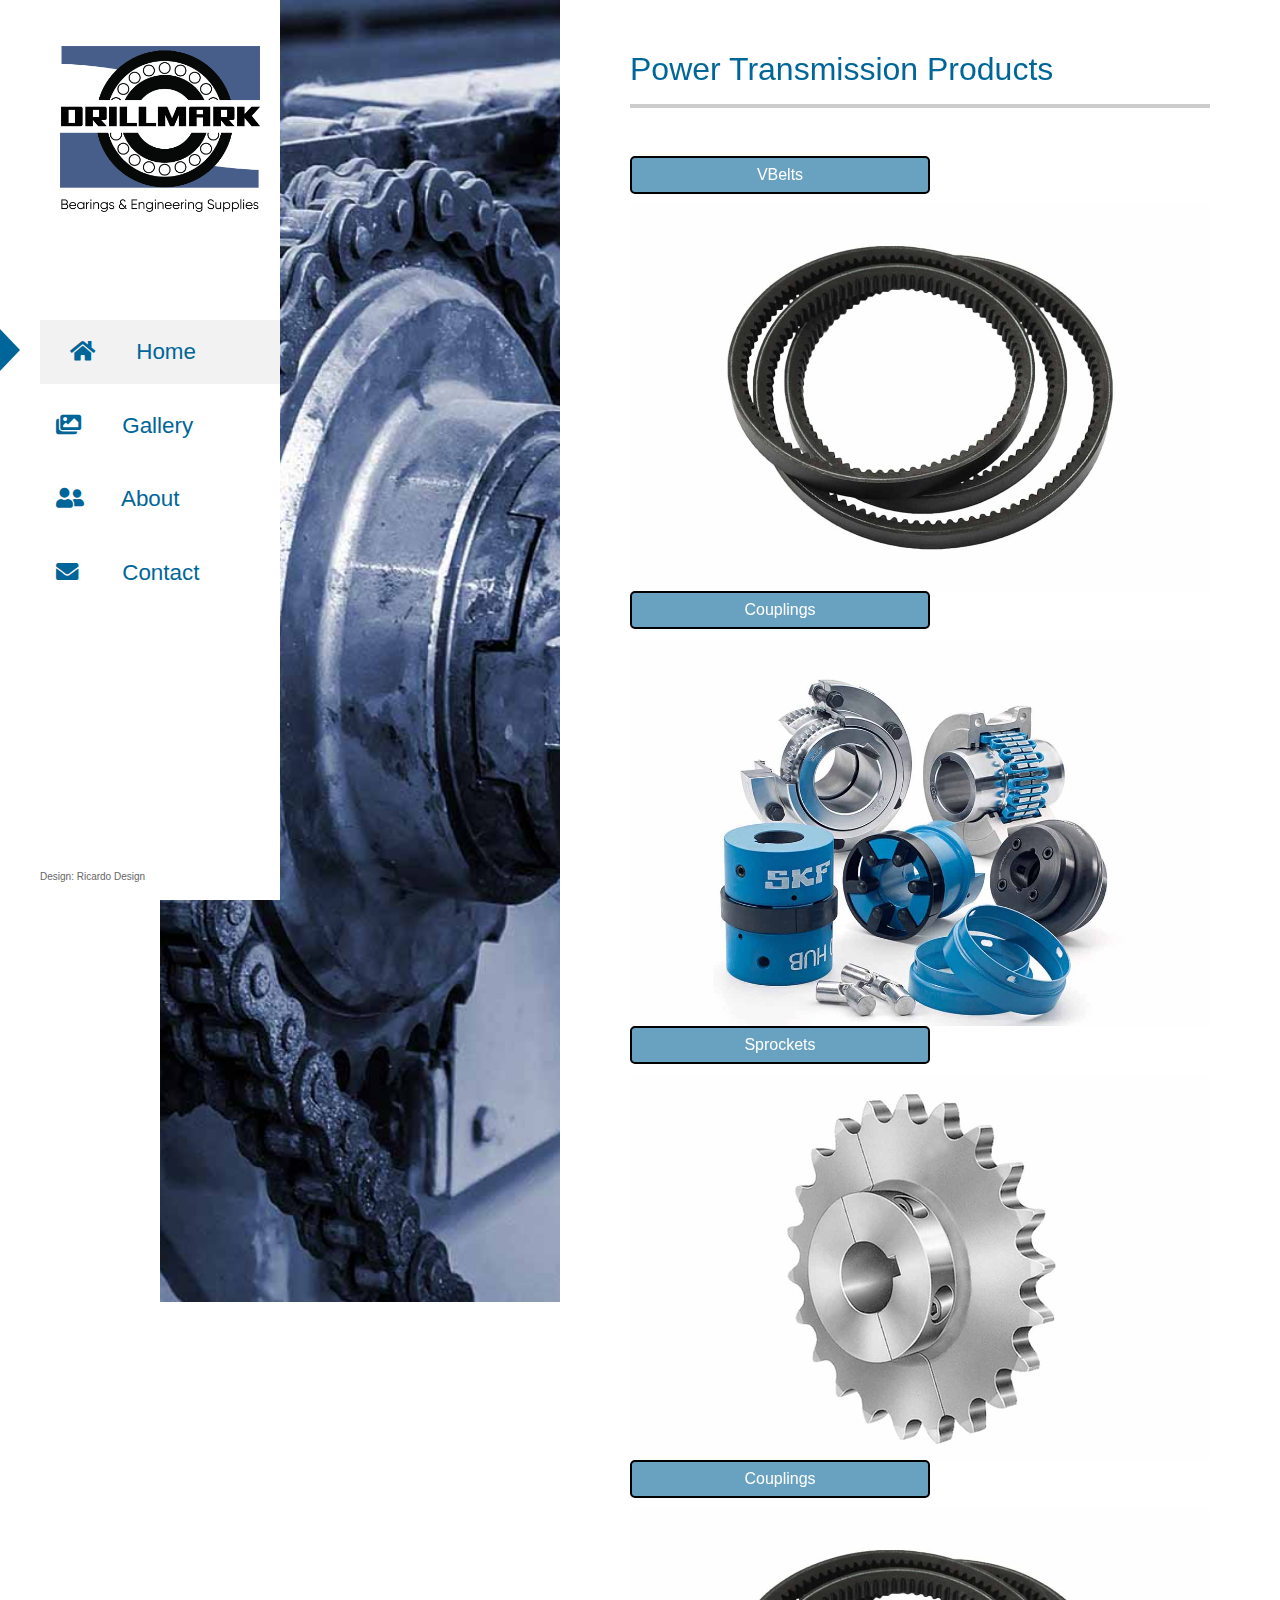
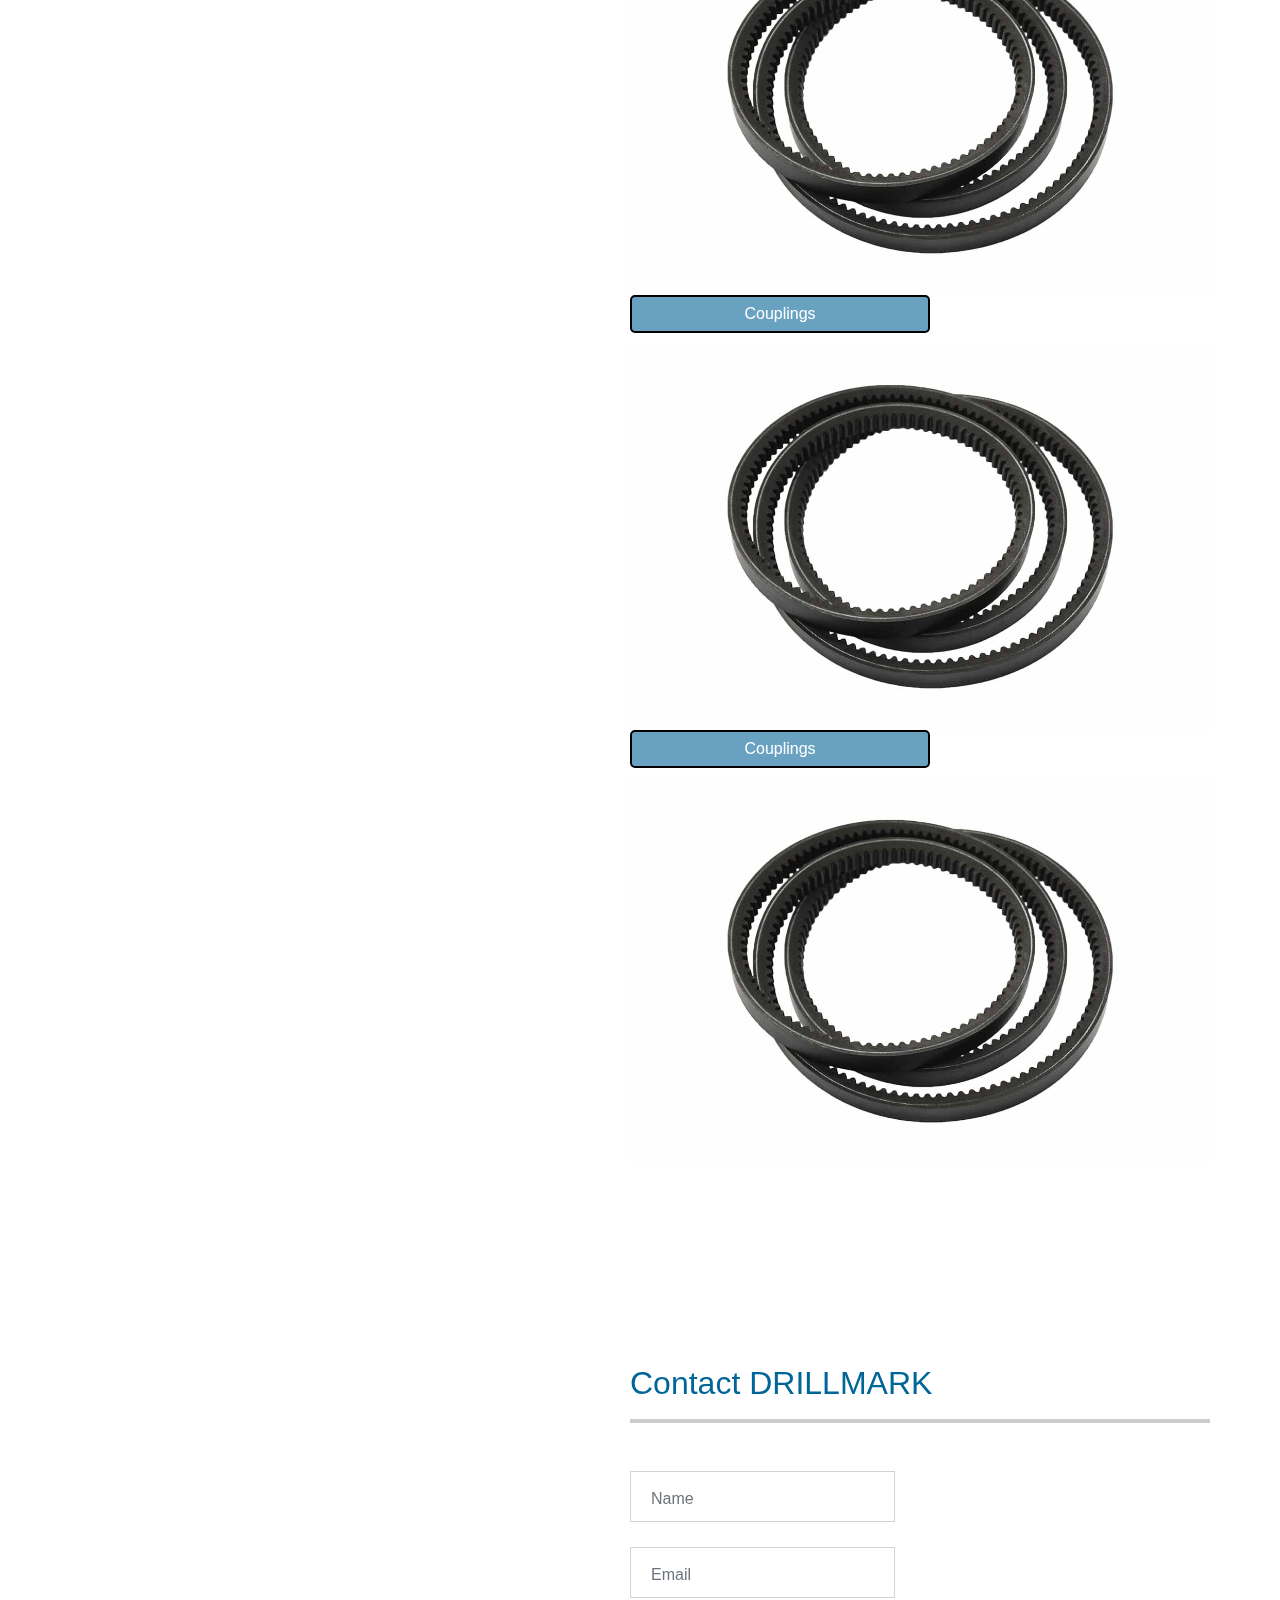
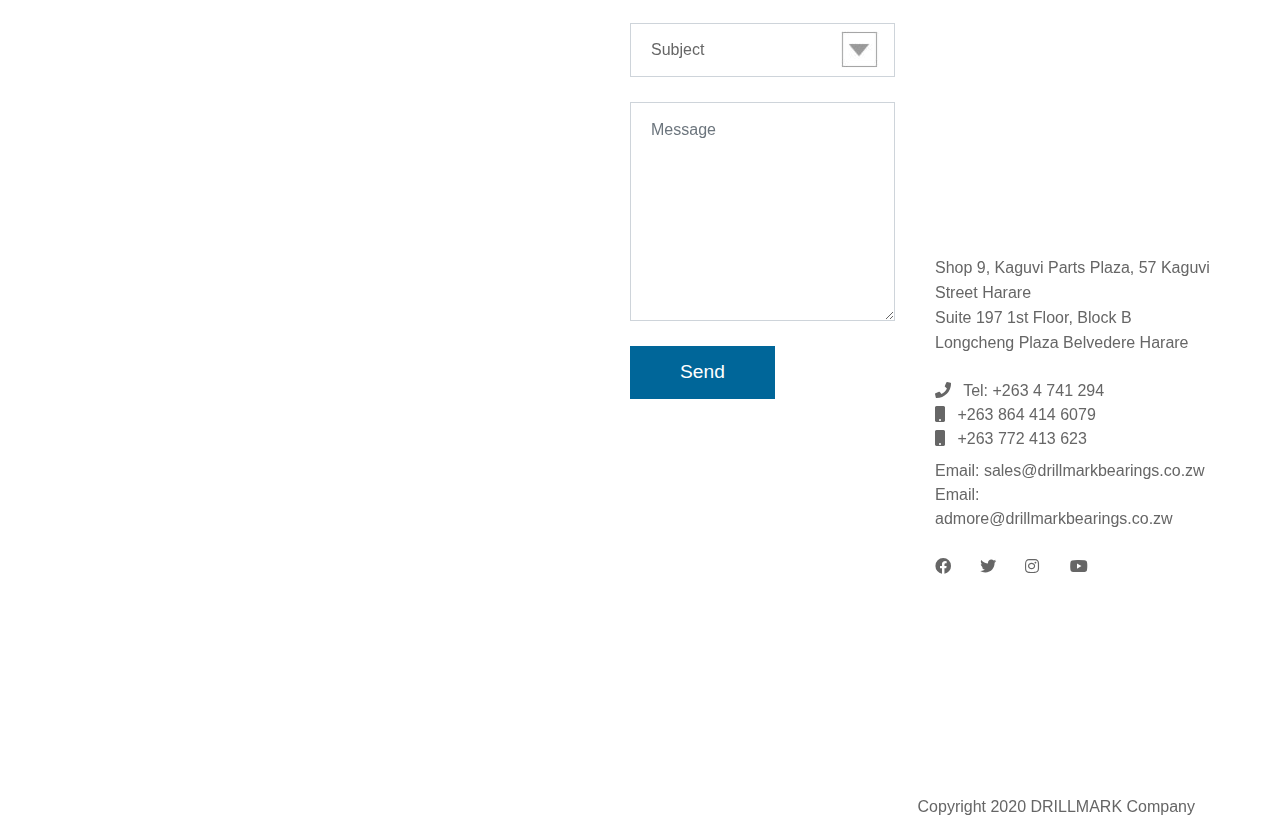
<file: power.html>
<!DOCTYPE html>
<html lang="en">
<head>
    <meta charset="UTF-8">
    <meta name="viewport" content="width=device-width, initial-scale=1.0">
    <title>DRILLMARK
</title>
    <link href="https://fonts.googleapis.com/css2?family=Kumbh+Sans&display=swap" rel="stylesheet"> <!-- https://fonts.google.com/specimen/Kumbh+Sans -->
    <link rel="stylesheet" href="fontawesome/css/all.min.css">  <!-- https://fontawesome.com/-->  
    <link rel="stylesheet" href="css/magnific-popup.css">       <!-- https://dimsemenov.com/plugins/magnific-popup/ -->
    <link rel="stylesheet" href="css/bootstrap.min.css">        <!-- https://getbootstrap.com/ -->
    <link rel="stylesheet" href="slick/slick.min.css">          <!-- https://kenwheeler.github.io/slick/ -->
    <link rel="stylesheet" href="slick/slick-theme.css">
    <link rel="stylesheet" href="css/templatemo-upright.css">
    <link rel="stylesheet" href="css/main.css">
<!--
    


-->
</head>
<body>    
    <div class="container-fluid">
        <div class="row">
            <!-- Leftside bar -->
            <div id="tm-sidebar" class="tm-sidebar"> 
                <nav class="tm-nav">
                    <button class="navbar-toggler" type="button" aria-label="Toggle navigation">
                        <i class="fas fa-bars"></i>
                    </button>
                    <div>
                        <div class="tm-brand-box">
                            <img class="logo" src="img/LOGO-01.png">
                        </div>                
                        <ul id="tm-main-nav">
                            <li class="nav-item">                                
                                <a href="#home" class="nav-link current">
                                    <div class="triangle-right"></div>
                                    <i class="fas fa-home nav-icon"></i>
                                    Home
                                </a>
                            </li>
                            <li class="nav-item">
                                <a href="#gallery" class="nav-link">
                                    <div class="triangle-right"></div>
                                    <i class="fas fa-images nav-icon"></i>
                                    Gallery
                                </a>
                            </li>
                            <li class="nav-item">
                                <a href="#about" class="nav-link">
                                    <div class="triangle-right"></div>
                                    <i class="fas fa-user-friends nav-icon"></i>
                                    About
                                </a>
                            </li>
                            <li class="nav-item">
                                <a href="#contact" class="nav-link">
                                    <div class="triangle-right"></div>
                                    <i class="fas fa-envelope nav-icon"></i>
                                    Contact
                                </a>
                            </li>
                       
                        </ul>
                    </div>
                    <footer class="mb-3 tm-mt-100 design">
                        Design: <a href="https://www.behance.net/rchitagu5164" target="_blank" rel="sponsored">Ricardo Design</a>
                    </footer>
                </nav>
            </div>
            
     
 <!-- Gallery section -->
 <div class="tm-section-wrap">
    <div class="tm-parallax" data-parallax="scroll" data-image-src="img/img-01.jpg"></div>  
    <section id="gallery" class="tm-section">
        <h2 class="tm-text-primary">Power Transmission Products</h2>
        <hr class="mb-5">
     <div>
        <div class="product" id="vbelt">
         <div class="power vbelt">VBelts</div>
         <img class="detail detail-img" src="img/gallery/vbelt.jpg" alt="vbelt Harare">
         <p class="detail detail-text">A well-designed transmission belt drive will transmit power for many years with minimal maintenance. 
            As such, investing in high quality belts reduces the total cost of ownership of your machinery in the long-run.
            We offer a complete assortment of both standard and high performance transmission belts which can be installed in many different applications. 
            The SKF Xtra Power Transmission belts, for example, are suitable for all kinds of industrial applications and some agricultural machines. 
            These belts have been designed to increase the service life of your application and deliver up to 40% more power than standard wrapped belts.</p>
     </div>
   

     <div class="product" id="couplings">
        <div class="power coupling">Couplings</div>
          
              <img class="detail detail-img" src="img/gallery/coupling.jpg" alt="couplings Harare">
          
    
        <p class="detail detail-text">We offer a wide range of standard and customized gear coupling products. 
            Our Gear Couplings cover a wide range of coupling types, sizes and capacity ratings for many applications and factory environments.            
            Some Grid Couplings are an excellent choice for high output (kW) and high torque gear applications where vibration, shock loads and misalignment occur.            
            We have heavy duty Gear Couplings  with incredible design flexibility that are an economical choice for many applications. Very high torque ratings, 
            along with large bore capacities, give our heavy duty couplings a great advantage over other types of couplings.            
            For demanding heavy duty applications, we stock large size couplings. These gear couplings, can accommodate high torque values, 
            while minimizing power loss, and the effects of misalignment.
            
          </p>

       </div>
          
     <div class="product" id="sprockets">
        <div class="power coupling">Sprockets</div>
        <img class="detail detail-img" src="img/gallery/sprockets.jpg" alt="">
        <P class="detail detail-text">

           

Chain sprockets connect the shafts to the chains. They must, 
therefore, not only ensure a reliable connection between the 
shaft and nub in shafts of different geometry, but their tooth 
profile must also fit the chain used as well as possible. This is the only way 
to ensure reliable, low-friction, and low-noise operation. This allows chains of 
different designs (e.g. roller, sleeve, or toothed chains) and pitch (e.g. 6.35 mm, 8 mm, 9.525 mm) to be used, 
as well as simplex and duplex chains. When wheel material and manufacturing processes are selected, the load to which the chain sprocket 
will be subjected, the geometry to be implemented, and operating efficiency are all taken into account. A basic distinction is made between the following types:  </p>

<ul>
    <li>Fine blanked sprockets</li>
    <li>Sprockets made from sintered metal</li>
    <li>Machined sprockets</li>
    <li>Forged/extruded sprockets</li>
    </ul>



            
        

       </div>
          
     <div class="product" id="couplings">
        <div class="power coupling">Couplings</div>
        <img class="detail detail-img" src="img/gallery/vbelt.jpg" alt="">
        <p class="detail detail-text">A well-designed transmission belt drive will transmit power for many years with minimal maintenance. 
           As such, investing in high quality belts reduces the total cost of ownership of your machinery in the long-run.
          </p>

       </div>
          
     <div class="product" id="couplings">
        <div class="power coupling">Couplings</div>
        <img class="detail detail-img" src="img/gallery/vbelt.jpg" alt="">
        <p class="detail detail-text">A well-designed transmission belt drive will transmit power for many years with minimal maintenance. 
           As such, investing in high quality belts reduces the total cost of ownership of your machinery in the long-run.
          </p>

       </div>
          
     <div class="product" id="couplings">
        <div class="power coupling">Couplings</div>
        <img class="detail detail-img" src="img/gallery/vbelt.jpg" alt="">
        <p class="detail detail-text">A well-designed transmission belt drive will transmit power for many years with minimal maintenance. 
           As such, investing in high quality belts reduces the total cost of ownership of your machinery in the long-run.
          </p>

       </div>
          

        
        </div>
    </section>
</div>
                                                  
                            </div>
                           
                                                           
                            </div>
                        </div>
                    </section>
                </div>
               

                <!-- Contact section -->
                <div class="tm-section-wrap">
                    <div class="tm-parallax" data-parallax="scroll" data-image-src="img/img-04.jpg"></div>
                    <div id="contact" class="tm-section">
                        <h2 class="tm-text-primary">Contact DRILLMARK
</h2>
                        <hr class="mb-5">
                        <div class="row">
                            <div class="col-xl-6 tm-contact-col-l mb-4">
                                <form id="contact-form" action="" method="POST" class="tm-contact-form">
                                    <div class="form-group">
                                        <input type="text" name="name" class="form-control rounded-0" placeholder="Name" required />
                                    </div>
                                    <div class="form-group">
                                        <input type="email" name="email" class="form-control rounded-0" placeholder="Email" required />
                                    </div>
                                    <div class="form-group">
                                        <select class="form-control" id="contact-select" name="inquiry">
                                            <option value="-">Subject</option>
                                            <option value="sales">Sales &amp; Marketing</option>
                                            <option value="creative">Creative Design</option>
                                            <option value="uiux">UI / UX</option>
                                        </select>
                                    </div>
                                    <div class="form-group">
                                        <textarea rows="8" name="message" class="form-control rounded-0" placeholder="Message" required=></textarea>
                                    </div>
            
                                    <div class="form-group tm-text-right">
                                        <button type="submit" class="btn btn-primary">Send</button>
                                    </div>
                                </form>
                            </div>
                            <div class="col-xl-6 tm-contact-col-r">
                                <!-- Map -->
                                <div class="mapouter mb-4">
                                    <div class="gmap_canvas">
                                        <iframe width="100%" height="520" id="gmap_canvas"
                                            src="https://www.google.com/maps/embed?pb=!1m23!1m12!1m3!1d60772.29310208554!2d30.9682403322917!3d-17.826052370328558!2m3!1f0!2f0!3f0!3m2!1i1024!2i768!4f13.1!4m8!3e6!4m0!4m5!1s0x1931a5c920c6e1f3%3A0x87acf3aca622dc36!2sLongcheng%20Plaza%2C%20Mutley%20Road%2C%20Harare!3m2!1d-17.826137199999998!2d31.0032596!5e0!3m2!1sen!2szw!4v1649505415387!5m2!1sen!2szw"
                                            frameborder="0" scrolling="no" marginheight="0" marginwidth="0"></iframe>
                                    </div>
                                </div>
            
                                <!-- Address -->
                                <address class="mb-4">
                                    Shop 9, Kaguvi Parts Plaza,
                                    57 Kaguvi Street Harare<br>
                                    Suite 197 1st Floor, Block B
Longcheng Plaza Belvedere Harare<br>
                                
                                </address>
            
                                <!-- Links -->
                                <ul class="tm-contact-links mb-4">
                                    <li class="mb-2">
                                        <a href="tel: +263772413623">
                                            <i class="fas fa-phone mr-2 tm-contact-link-icon"></i>
                                            Tel: +263 4 741 294<br>
                                            <i class="fas fa-mobile mr-2 tm-contact-link-icon"></i>
                                            +263 864 414 6079<br>
                                            <i class="fas fa-mobile mr-2 tm-contact-link-icon"></i>
                                            +263 772 413 623
                                            
                                        </a>
                                    </li>
                                    <li>
                                        <a href="mailto:info@company.com">
                                        
                                            Email: sales@drillmarkbearings.co.zw<br>
                                            Email: admore@drillmarkbearings.co.zw
                                        </a>
                                    </li>
                                </ul>
                                <ul class="tm-contact-social">
                                    <li><a href="#" class="tm-social-link"><i class="fab fa-facebook"></i></a></li>
                                    <li><a href="#" class="tm-social-link"><i class="fab fa-twitter"></i></a></li>
                                    <li><a href="#" class="tm-social-link"><i class="fab fa-instagram"></i></a></li>
                                    <li><a href="#" class="tm-social-link"><i class="fab fa-youtube"></i></a></li>
                                </ul>
                            </div>
                        </div>
                    </div>
                </div>

                <!-- Copyright -->                
                <div class="tm-section-wrap tm-copyright row">
                    <div class="col-12">
                        <div class="text-right">
                            Copyright 2020 DRILLMARK
 Company
                        </div> 
                    </div>
                </div>                 
            </div> <!-- .tm-main -->                      
        </div> <!-- .row -->
    </div> <!-- .container-fluid -->
    <script src="js/jquery-3.4.1.min.js"></script>          <!-- https://jquery.com/ -->
    <script src="js/jquery.singlePageNav.min.js"></script>  <!-- https://github.com/ChrisWojcik/single-page-nav -->
    <script src="js/parallax/parallax.min.js"></script>     <!-- https://pixelcog.github.io/parallax.js/ -->
    <script src="js/imagesloaded.pkgd.min.js"></script>     <!-- https://imagesloaded.desandro.com/ -->
    <script src="js/isotope.pkgd.min.js"></script>          <!-- https://isotope.metafizzy.co/ -->
    <script src="js/jquery.magnific-popup.min.js"></script> <!-- https://dimsemenov.com/plugins/magnific-popup/ -->
    <script src="slick/slick.min.js"></script>              <!-- https://kenwheeler.github.io/slick/ -->
    <script src="js/templatemo-script.js"></script>
    <script src="js/script.js"></script>
</body>
</html>
</file>
<file: css/templatemo-upright.css>
html {
	scroll-behavior: smooth;
}
html,
body {
	overflow-x: hidden;
}
body {
	font-family: 'montserrat', sans-serif;
}
div,
a,
p {
	color: #666666;
}
p,
address {
	line-height: 25px;
}
a {
	transition: all 0.3s ease;
}
a:hover {
	color: #006699;
	text-decoration: none;
}

.container-fluid {
	margin-left: 0;
}

.btn-primary {
	padding: 12px 50px;
	border-radius: 0;
	background: #006699;
	font-size: 1.2rem;
	border: 0;
}

.btn-primary:hover {
	background: #068ccf;
}
.tm-text-primary {
	color: #006699;
}
.tm-text-secondary {
	color: #009999;
}
hr {
	border-top: 4px solid #ccc;
}

.tm-hr-short {
	border-top: 1px solid #006699;
	width: 238px;
	margin-left: auto;
	margin-right: auto;
}

/* Layout */

.tm-main {
	width: 100%;
}

.tm-row-home {
	padding-left: 15px;
	padding-right: 15px;
}

.tm-mt-100 {
	margin-top: 100px;
}

.tm-sidebar {
	background-color: #fff;
	position: fixed;
	top: 0;
	bottom: 0;
	left: 0;
	z-index: 1000;
	padding-left: 40px;
	padding-top: 40px;
	width: 280px;
}

.tm-section-wrap {
	width: calc(100% - 750px);
	margin-left: 750px;
	margin-right: 0;
	position: relative;
}

.tm-section {
	padding: 50px 70px 50px 0;
}

#gallery,
#about,
#contact {
	padding-bottom: 150px;
}

.tm-parallax {
	width: 400px;
	min-height: 100%;
	height: auto;
	background: transparent;
	position: absolute;
	width: 400px;
	left: -470px;
	top: 0;
}

/* Hide scrollbar */
.tm-sidebar {
	overflow-y: scroll;
	scrollbar-width: none; /* Firefox */
	-ms-overflow-style: none; /* IE 10+ */
}
.tm-sidebar::-webkit-scrollbar {
	/* WebKit */
	width: 0;
	height: 0;
}

.tm-sidebar-sticky {
	display: flex;
	flex-direction: column;
	align-items: center;
	justify-content: center;
}

.tm-nav {
	display: flex;
	flex-direction: column;
	justify-content: space-between;
	height: 100%;
}

.navbar-toggler {
	display: none;
}

.tm-brand-box {
	width: 240px;
	height: 180px;
	background: #fff;
	color: white;
	display: flex;
	align-items: center;
	justify-content: center;
	margin-bottom: 100px;
}

.logo {
	width: 200px;
}

#tm-main-nav {
	padding: 0;
	margin: 0;
}

.nav-item {
	list-style: none;
	margin-top: 10px;
	margin-bottom: 10px;
}

.nav-link {
	position: relative;
	color: #006699;
	font-size: 1.4rem;
	padding-top: 15px;
	padding-bottom: 15px;
}

.triangle-right {
	position: absolute;
	top: 9px;
	left: -40px;
	width: 0;
	height: 0;
	border-top: 21px solid transparent;
	border-left: 20px solid #006699;
	border-bottom: 21px solid transparent;
	opacity: 0;
	transition: all 0.3s ease;
}

.nav-item:hover .nav-link,
.nav-link.current {
	background-color: #f2f2f2;
	color: #006699;
	padding-left: 30px;
}

.nav-item:hover > .nav-link > .triangle-right,
.nav-link.current > .triangle-right {
	opacity: 1;
}

.nav-icon {
	width: 40px;
	margin-right: 20px;
}

/* Home section */
#home {
	min-height: 100vh;
}
.tm-col-home-l {
	width: calc(100% - 300px);
}

.tm-img-home-container {
	width: 250px;
	height: 500px;
	background: url(../img/img-home-01.jpg) no-repeat center;
	background-size: cover;
	margin-right: 0;
	margin-left: auto;
}

@media (max-width: 1600px) {
	.tm-col-home-l {
		width: calc(100% - 250px);
	}

	.tm-img-home-container {
		width: 200px;
		height: 400px;
	}
}

.tm-icon-container {
	border: 1px solid #ccc;
	width: 122px;
	height: 122px;
	display: flex;
	align-items: center;
	justify-content: center;
}

.tm-text-container {
	max-width: 97%;
}

.tm-post-icon {
	width: 100px;
	height: 100px;
	margin-right: 20px;
}

.tm-post-link:hover {
	color: #068ccf;
}

/* Gallery section */
.tm-gallery {
	position: relative;
	margin: 0 -10px;
	list-style: none;
	text-align: center;
	overflow: hidden;
}

.tm-gallery-links {
	padding-left: 0;
	display: flex;
	flex-wrap: wrap;
	margin-left: -15px;
	margin-bottom: 0;
}

.tm-gallery-links li {
	list-style: none;
	margin-bottom: 30px;
	margin-right: 55px;
}

.tm-gallery-link {
	padding: 15px;
	color: #006699;
}

.tm-gallery-link.active {
	color: #666666;
}
.tm-gallery-link-icon {
	width: 25px;
}

.tm-paging {
	margin-top: 35px;
	overflow: auto;
	display: flex;
	justify-content: flex-end;
}

.tm-paging-link {
	display: flex;
	float: left;
	width: 40px;
	height: 40px;
	align-items: center;
	justify-content: center;
	background: white;
	color: #999;
	margin-right: 15px;
	margin-bottom: 15px;
}

a.tm-paging-link.active,
a.tm-paging-link:hover {
	background: #006699;
	color: white;
}

@media (max-width: 1972px) {
	.tm-paging {
		max-width: 870px;
	}
}
@media (max-width: 1660px) {
	.tm-paging {
		max-width: 580px;
	}
}
@media (max-width: 1258px) {
	.tm-paging {
		max-width: 290px;
	}
}
@media (max-width: 991px) {
	.tm-paging {
		max-width: 580px;
	}
}
@media (max-width: 898px) {
	.tm-paging {
		max-width: 290px;
	}
}
@media (max-width: 700px) {
	.tm-paging {
		max-width: 580px;
	}
}

@media (max-width: 618px) {
	.tm-paging {
		max-width: 290px;
		flex-wrap: wrap;
	}

	.tm-paging-link {
		margin-right: 5px;
	}
}

.tm-gallery figure {
	position: relative;
	z-index: 50;
	float: left;
	overflow: hidden;
	margin: 1%;
	min-width: 270px;
	max-width: 270px;
	max-height: 180px;
	width: 48%;
	background: #3085a3;
	text-align: center;
	cursor: pointer;
}

.tm-gallery figure img {
	position: relative;
	display: block;
	min-height: 100%;
	max-width: 100%;
	opacity: 0.8;
}

.tm-gallery figure figcaption {
	padding: 1em;
	color: #fff;
	text-transform: uppercase;
	font-size: 1em;
	-webkit-backface-visibility: hidden;
	backface-visibility: hidden;
}

.tm-gallery figure figcaption::before,
.tm-gallery figure figcaption::after {
	pointer-events: none;
}

.tm-gallery figure figcaption,
.tm-gallery figure figcaption > a {
	position: absolute;
	top: 0;
	left: 0;
	width: 100%;
	height: 100%;
}

/* Anchor will cover the whole item by default */
/* For some effects it will show as a button */
.tm-gallery figure figcaption > a {
	z-index: 1000;
	text-indent: 200%;
	white-space: nowrap;
	font-size: 0;
	opacity: 0;
}

.tm-gallery figure h2 {
	word-spacing: -0.15em;
	font-weight: 300;
}

.tm-gallery figure h2 span {
	font-weight: 800;
}

.tm-gallery figure h2,
.tm-gallery figure p {
	margin: 0;
}

.tm-gallery figure p {
	letter-spacing: 1px;
	font-size: 68.5%;
}

/*---------------*/
/***** Honey *****/
/*---------------*/

figure.effect-honey {
	background: #4a3753;
}

figure.effect-honey img {
	opacity: 0.9;
	-webkit-transition: opacity 0.35s;
	transition: opacity 0.35s;
}

figure.effect-honey:hover img {
	opacity: 0.5;
}

figure.effect-honey figcaption::before {
	position: absolute;
	bottom: 0;
	left: 0;
	width: 100%;
	height: 10px;
	background: #006699;
	content: '';
	-webkit-transform: translate3d(0, 10px, 0);
	transform: translate3d(0, 10px, 0);
}

figure.effect-honey h2 {
	position: absolute;
	bottom: 0;
	left: 0;
	font-size: 1.6rem;
	padding: 1em;
	width: 100%;
	text-align: left;
	-webkit-transform: translate3d(0, -30px, 0);
	transform: translate3d(0, -30px, 0);
}

figure.effect-honey h2 i {
	font-style: normal;
	opacity: 0;
	-webkit-transition: opacity 0.35s, -webkit-transform 0.35s;
	transition: opacity 0.35s, transform 0.35s;
	-webkit-transform: translate3d(0, -30px, 0);
	transform: translate3d(0, -30px, 0);
}

figure.effect-honey ul li a {
	opacity: 0;
	-webkit-transition: opacity 0.35s, -webkit-transform 0.35s;
	transition: opacity 0.35s, transform 0.35s;
	-webkit-transform: translate3d(0, -30px, 0);
	transform: translate3d(0, -30px, 0);
}

figure.effect-honey figcaption::before,
figure.effect-honey h2 {
	-webkit-transition: -webkit-transform 0.35s;
	transition: transform 0.35s;
}

figure.effect-honey:hover figcaption::before,
figure.effect-honey:hover h2,
figure.effect-honey:hover h2 i,
figure.effect-honey:hover ul li a {
	opacity: 1;
	-webkit-transform: translate3d(0, 0, 0);
	transform: translate3d(0, 0, 0);
}

/* About */

.tm-row-about {
	padding-left: 15px;
	padding-right: 15px;
}

.tm-col-about-l {
	width: calc(100% - 500px);
}

.tm-col-about-r {
	width: 400px;
	margin-right: 0;
	margin-left: auto;
}

@media (max-width: 1660px) {
	.tm-col-about {
		width: 50%;
	}
	.tm-col-about-l {
		padding-right: 30px;
	}
}

@media (max-width: 1200px) {
	.tm-col-about {
		width: 100%;
	}
	.tm-col-about-l {
		padding-right: 0;
	}
}

.tm-social {
	padding-left: 0;
	margin-bottom: 0;
	display: flex;
	flex-wrap: wrap;
}

.tm-social li {
	list-style: none;
}

.tm-social li a {
	font-size: 1.4rem;
	padding: 10px;
	color: white;
}

.fab {
	transition: all 0.3s ease;
}
.tm-social-link:hover .fa-instagram {
	color: #8134af;
}
.tm-social-link:hover .fa-facebook {
	color: #3b5998;
}
.tm-social-link:hover .fa-twitter {
	color: #00acee;
}
.tm-social-link:hover .fa-youtube {
	color: #c4302b;
}

.slick-dots {
	position: static;
	margin-top: 50px;
}

.slick-dots li {
	width: 24px;
	margin-bottom: 10px;
}

.slick-dots li button {
	width: 24px;
}

.slick-dots li button:before {
	font-family: 'Font Awesome 5 Free';
	font-size: 24px;
	font-weight: 900;
	content: '\f04d';
	color: #eee;
	opacity: 1;
	width: 24px;
	height: 24px;
	transition: all 0.3s ease;
}

.slick-dots li button:hover:before,
.slick-dots li button:focus:before,
.slick-dots li.slick-active button:before {
	color: #006699;
}

.tm-carousel {
	width: 100%;
	max-width: 1800px;
	margin-left: -15px;
	margin-right: -15px;
}

.tm-carousel-item {
	padding-left: 15px;
	padding-right: 15px;
	max-width: 300px;
}

.tm-carousel figure {
	position: relative;
	float: left;
	overflow: hidden;
	background: #3085a3;
	text-align: center;
	cursor: pointer;
	max-width: 270px;
}

.tm-carousel figure img {
	position: relative;
	display: block;
	min-height: 100%;
	max-width: 100%;
	opacity: 0.8;
}

.tm-carousel figure figcaption {
	display: flex;
	align-items: center;
	justify-content: center;
	color: #fff;
	text-transform: uppercase;
	font-size: 1.25em;
	-webkit-backface-visibility: hidden;
	backface-visibility: hidden;
}

.tm-carousel figure figcaption::before,
.tm-carousel figure figcaption::after {
	pointer-events: none;
}

.tm-carousel figure figcaption,
.tm-carousel figure figcaption > a {
	position: absolute;
	top: 0;
	left: 0;
	box-sizing: border-box;
	width: 100%;
	height: 100%;
}

/* Anchor will cover the whole item by default */
/* For some effects it will show as a button */
.tm-carousel figure figcaption > a {
	z-index: 1000;
	text-indent: 200%;
	white-space: nowrap;
	font-size: 0;
	opacity: 0;
}

.tm-about-title {
	font-size: 24px;
}
.tm-about-subtitle {
	font-size: 20px;
}

/* Contact */

.tm-contact-col-l {
	padding-right: 25px;
}

.form-control {
	padding: 15px 20px 10px;
	width: 100%;
	height: auto;
}

.form-group {
	margin-bottom: 25px;
}
select.form-control {
	border-radius: 0;
}
select.form-control option {
	height: 30px;
}

select:not([multiple]) {
	-webkit-appearance: none;
	-moz-appearance: none;
	background-position: right 15px center;
	background-repeat: no-repeat;
	background-image: url(../img/select-arrow.png);
	padding: 14px 20px;
	padding-right: 20px;
	color: #666;
}

.mapouter {
	position: relative;
	height: 360px;
	width: 100%;
}

.gmap_canvas {
	overflow: hidden;
	background: none !important;
	height: 360px;
	width: 100%;
}

.tm-contact-links {
	padding-left: 0;
	margin: 0;
}

.tm-contact-links li {
	list-style: none;
}

.tm-contact-social {
	padding: 0;
	margin: 0;
	display: flex;
}

.tm-contact-social li {
	list-style: none;
	margin-right: 5px;
}

.tm-contact-social li a {
	width: 40px;
	height: 40px;
	display: block;
}

.tm-copyright {
	padding: 50px 70px 20px 0;
}

@media (max-width: 1400px) {
	.tm-section-wrap {
		width: calc(100% - 630px);
		margin-left: 630px;
	}
}

@media (max-width: 1200px) {
	.tm-col-home {
		flex: 0 0 100%;
		max-width: 100%;
		padding-right: 15px;
	}

	.tm-img-home-container {
		width: 100%;
		height: 0;
		padding-top: 133.28%;
		background-image: url('../img/img-home-01-big.jpg');
		background-size: contain;
	}
}

/* Hide the leftside bar */
@media (max-width: 991px) {
	.tm-sidebar {
		left: -280px;
		transition: all 0.3s ease;
	}

	.navbar-toggler {
		display: block;
		position: fixed;
		left: 0;
		top: 0;
		background-color: rgb(0 102 153 / 0.8);
		color: white;
		padding: 10px 15px;
		transition: all 0.3s ease;
		border-radius: 0;
		border-top-right-radius: 5px;
		border-bottom-right-radius: 5px;
		top: 40px;
		z-index: 10000;
	}

	.navbar-toggler:focus {
		outline: none;
	}
	.tm-sidebar.show {
		left: 0;
	}
	.tm-sidebar.show .navbar-toggler {
		left: 280px;
	}

	.tm-parallax {
		width: 280px;
		left: -280px;
	}

	.tm-section-wrap {
		width: calc(100% - 280px);
		margin-left: 280px;
	}

	.tm-section {
		padding-left: 30px;
		padding-right: 30px;
	}

	.tm-text-container {
		max-width: 100%;
	}
}

@media (max-width: 700px) {
	.tm-parallax {
		position: static;
		height: 360px;
		width: 100%;
	}

	.tm-section-wrap {
		width: 100%;
		margin-left: 0;
	}
}
</file>
<file: css/main.css>
.home-bearing {
	height: 500px;
}

.design {
	font-size: 10px;
}

.dude {
	width: 500px;
	height: 80vh;
}

.power,
.bearing {
	text-decoration: none;
	border: 2px solid black;
	padding: 5px;
	border-radius: 5px;
	margin-bottom: 10px;
	text-align: center;
	background-color: #69a1c1;
	color: white;
	width: 300px;
}

.bearing-tab {
	text-decoration: none;
	padding: 5px;
	margin-bottom: 10px;
	text-align: left;
	color: #69a1c1;
	cursor: pointer;
}

.power:active {
	background-color: white;
	color: #69a1c1;
}
.power:focus-within {
	background-color: white;
	color: #69a1c1;
}
.power:hover {
	background-color: white;
	color: #69a1c1;
}

.product-tab ul {
	list-style-type: none;
}

.detail {
	max-width: 60%;
	max-height: 100%;
	border: 0px solid red;
	display: inline-block;
	vertical-align: top;
}

.product-img {
	width: 500px;
	display: none;
}

.detail-text {
	text-align: justify;
	max-height: 100%;
	display: none;
}

.detail-img {
	max-width: 100%;
	max-height: 100%;
}

.product ul {
	display: none;
}

.caption {
	position: absolute;
	max-width: 100%;
	max-height: 100%;
}

.transmission {
	border: 0px solid red;
}

#product-item {
	height: 180px;
	width: 270px;
}

.product-item {
	max-width: 100%;
	min-width: 100%;
}

.none {
	display: none;
}

.container {
	width: 500px;
	margin: 100px auto;
}
.ui-widget-header {
	background: none;
	border: none;
}
#tabs {
	border: none;
}
.ui-tabs .ui-tabs-panel {
	border: 1px solid lightgrey;
	border-radius: 2px;
	padding: 5% 10%;
}
.ui-state-default,
.ui-widget-content .ui-state-default,
.ui-widget-header .ui-state-default,
.ui-button,
html .ui-button.ui-state-disabled:hover,
html .ui-button.ui-state-disabled:active {
	background: steelblue;
	border: none;
}
.ui-state-active,
.ui-widget-content .ui-state-active,
.ui-widget-header .ui-state-active,
a.ui-button:active,
.ui-button:active,
.ui-button.ui-state-active:hover {
	background: lightseagreen;
}
.ui-state-default a,
.ui-state-default a:link,
.ui-state-default a:visited,
a.ui-button,
a:link.ui-button,
a:visited.ui-button,
.ui-button {
	color: white;
}

.tab {
	margin: 0;
}

.nav-power {
	position: relative;
	color: #006699;
	font-size: 1.4rem;
	padding-top: 15px;
	padding-bottom: 15px;
}

.nav-bearing {
	list-style: none;
	margin-top: 10px;
	margin-bottom: 10px;
}

.tm-col-about-l{
	text-align: justify;
}


  .uvp-list ul {
	display: inline-block;
	border: solid 1px #bababa;
	padding: 1rem 2rem;
	max-width: 600px;
	text-align: left;
  }
  
  .uvp-list ul {
	list-style: none;
  }
  
  .uvp-list ul > li {
	clear: left;
	padding: .5rem 0;
  }
   
  .uvp-list ul > li:before {
	content: "";
	height: 1.5rem;
	width: 1.5rem;
	display: block;
	float: left;
	margin-left: -1.5rem;
	background-position: center;
	background-repeat: no-repeat;
	background-size: 100%;
  }
  
  .uvp-list ul > li:before { 
	background: url("https://info.openpath.com/hubfs/checkmark-round-orange.svg");
	background-size: cover;
	background-position: center;
	padding: .15rem;
  }

.slick{
	margin-left:0;
	width:100%;
}

.header-box{
	text-align: center;

}

.header{
	display: inline-block;
	vertical-align: top;

	font-size: 1.2rem;
	text-align: center;
	
}

.headline{

	font-size: 1.5rem;
	

}


	.model-box{
	  max-width: 90%;
	  max-height: 100%;
	  text-align: center;
	}

	.model{
		max-width: 100%;
		max-height: 100%;
		
		
	}

	.brand-container{
		
			width: 100%;
			padding-right: 15px;
			padding-left: 15px;
			margin-right: auto;
			margin-left: auto;
			text-align: center;
		
	}

	.brands{
		height: 400px;
		width: 400px;
		display: inline-block;
	}
	.blogo{
		max-width: 100%;
		max-height: 100%;
		
	}
</file>
